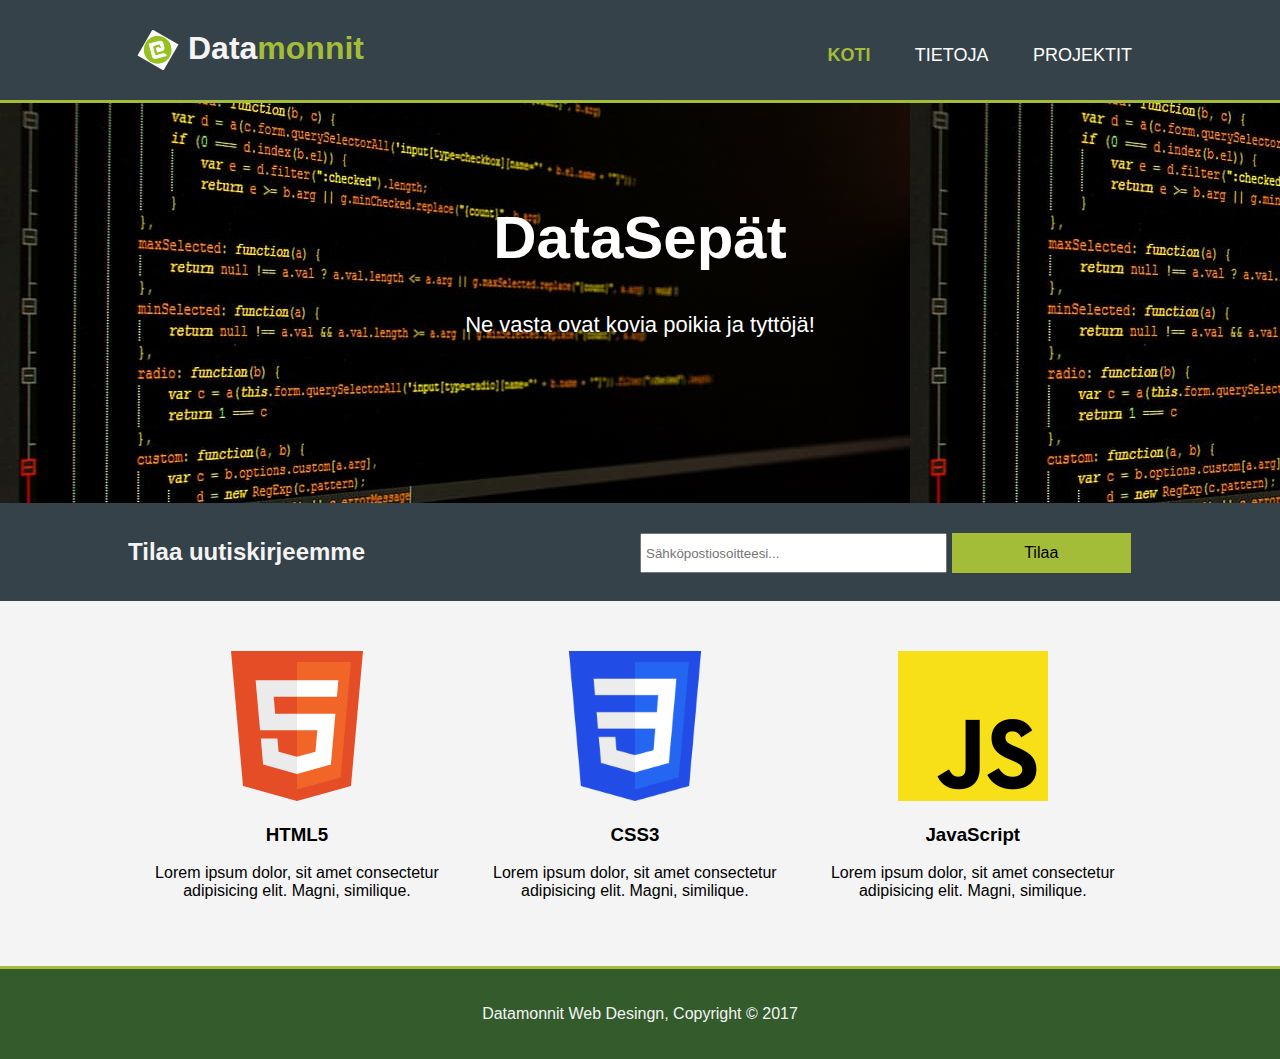
<file: Index.html>
<!DOCTYPE html>
<html>
    <head>
        <meta charset="UTF-8">
        <meta name="viewport" content="width=device-width"> 
        <title>NettiSivusto</title>
        <link rel="stylesheet" href="projekti.css">
    </head>
    <body>
        <header>
            <div class="container">
                <div id="branding">
                    <h1><img src="logo.jpg" alt="logo">Data<span class="highlight">monnit</span></h1>
                </div>
                <nav>
                    <ul>
                        <li><a href="Index.html" class="highlight">Koti</a></li>
                        <li><a href="tietoa.html">Tietoja</a></li>
                        <li><a href="projektit.html">Projektit</a></li>
                    </ul>
                </nav>
            </div>
        </header>

        <section id="showcase">
            <div class="container">
                <h1>DataSepät</h1>
                <p>Ne vasta ovat kovia poikia ja tyttöjä!</p>
            </div>
        </section>

        <section id="newsletter">
            <div class="container">
                <h2>Tilaa uutiskirjeemme</h2>
                <form>
                    <input type="email" placeholder="Sähköpostiosoitteesi...">
                    <button>Tilaa</button>
                </form>
            </div>
        </section>

        <section id="boxes">
            <div class="container">
                <div class="box">
                    <img src="HTML5_logo.svg" alt="HTML5 logo">
                    <h3>HTML5</h3>
                    <p>Lorem ipsum dolor, sit amet consectetur adipisicing elit. Magni, similique.</p>
                </div>

                <div class="box">
                    <img src="CSS3_logo.svg.png" alt="CSS3 logo">
                    <h3>CSS3</h3>
                    <p>Lorem ipsum dolor, sit amet consectetur adipisicing elit. Magni, similique.</p>
                </div>

                <div class="box">
                    <img src="JavaScript-logo.png" alt="JS logo">
                    <h3>JavaScript</h3>
                    <p>Lorem ipsum dolor, sit amet consectetur adipisicing elit. Magni, similique.</p>
                </div>
            </div>
        </section>

        <footer>
            <p>
                Datamonnit Web Desingn, Copyright &copy; 2017
            </p>
        </footer>

    </body>
</html>
</file>
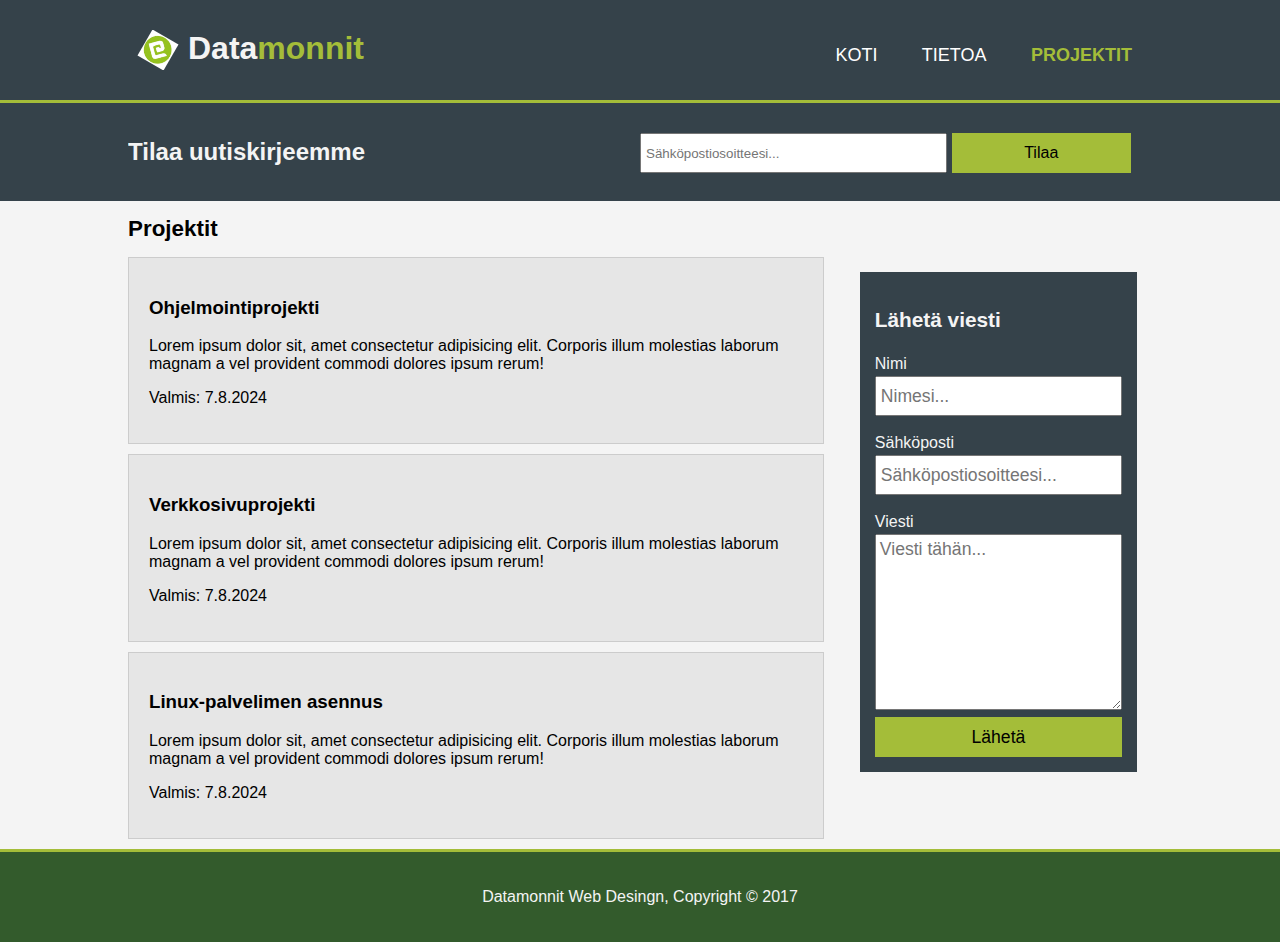
<file: projektit.html>
<!DOCTYPE html>
<html>
    <head>
        <meta charset="UTF-8">
        <meta name="viewport" content="width=device-width">
        <title>Datamonnit</title>
        <link rel="stylesheet" href="projekti.css">
    </head>
    <body>
        <header>
            <div class="container">
                <div id="branding">
                    <h1><img src="logo.jpg" alt="logo">Data<span class="highlight">monnit</span></h1>
                </div>
                <nav>
                    <ul>
                        <li><a href="Index.html">Koti</a></li>
                        <li><a href="tietoa.html">Tietoa</a></li>
                        <li><a href="projektit.html" class="highlight">Projektit</a></li>
                    </ul>
                </nav>
            </div>
        </header>


        <section id="newsletter">
            <div class="container">
                <h2>Tilaa uutiskirjeemme</h2>
                <form>
                    <input type="email" placeholder="Sähköpostiosoitteesi...">
                    <button>Tilaa</button>
                </form>
            </div>
        </section>

        <section id="main">
            <article class="container">
                <h1>Projektit</h1>
                <ul id="Projects">
                    <li>
                        <h3>Ohjelmointiprojekti</h3>
                        <p>
                            Lorem ipsum dolor sit, amet consectetur adipisicing elit. Corporis illum molestias laborum magnam a vel provident commodi dolores ipsum rerum!
                        </p>
                        <p>Valmis: 7.8.2024</p>
                    </li>

                    <li>
                        <h3>Verkkosivuprojekti</h3>
                        <p>
                            Lorem ipsum dolor sit, amet consectetur adipisicing elit. Corporis illum molestias laborum magnam a vel provident commodi dolores ipsum rerum!
                        </p>
                        <p>Valmis: 7.8.2024</p>
                    </li>

                    <li>
                        <h3>Linux-palvelimen asennus</h3>
                        <p>
                            Lorem ipsum dolor sit, amet consectetur adipisicing elit. Corporis illum molestias laborum magnam a vel provident commodi dolores ipsum rerum!
                        </p>
                        <p>Valmis: 7.8.2024</p>
                    </li>
                </ul>

                <aside id="sidebar">
                <div class="dark">
                    <h3>Lähetä viesti</h3>
                    <form class="message">
                        <div>
                            <label for="Nimi">Nimi</label><br>
                                <input type="text" placeholder="Nimesi...">
                        </div>

                        <div>
                            <label for="Sähköposti">Sähköposti</label><br>
                                <input type="email" placeholder="Sähköpostiosoitteesi...">
                        </div>

                        <div>
                            <label for="Viesti">Viesti</label><br>
                                <textarea rows="3" placeholder="Viesti tähän..."></textarea>
                        </div>
                        <button>Lähetä</button>
                    </form>
                </div>
            </aside>

            </article>

            
        </section>



        <footer>
            <p>
                Datamonnit Web Desingn, Copyright &copy; 2017
            </p>
        </footer>

    </body>
</html>
</file>
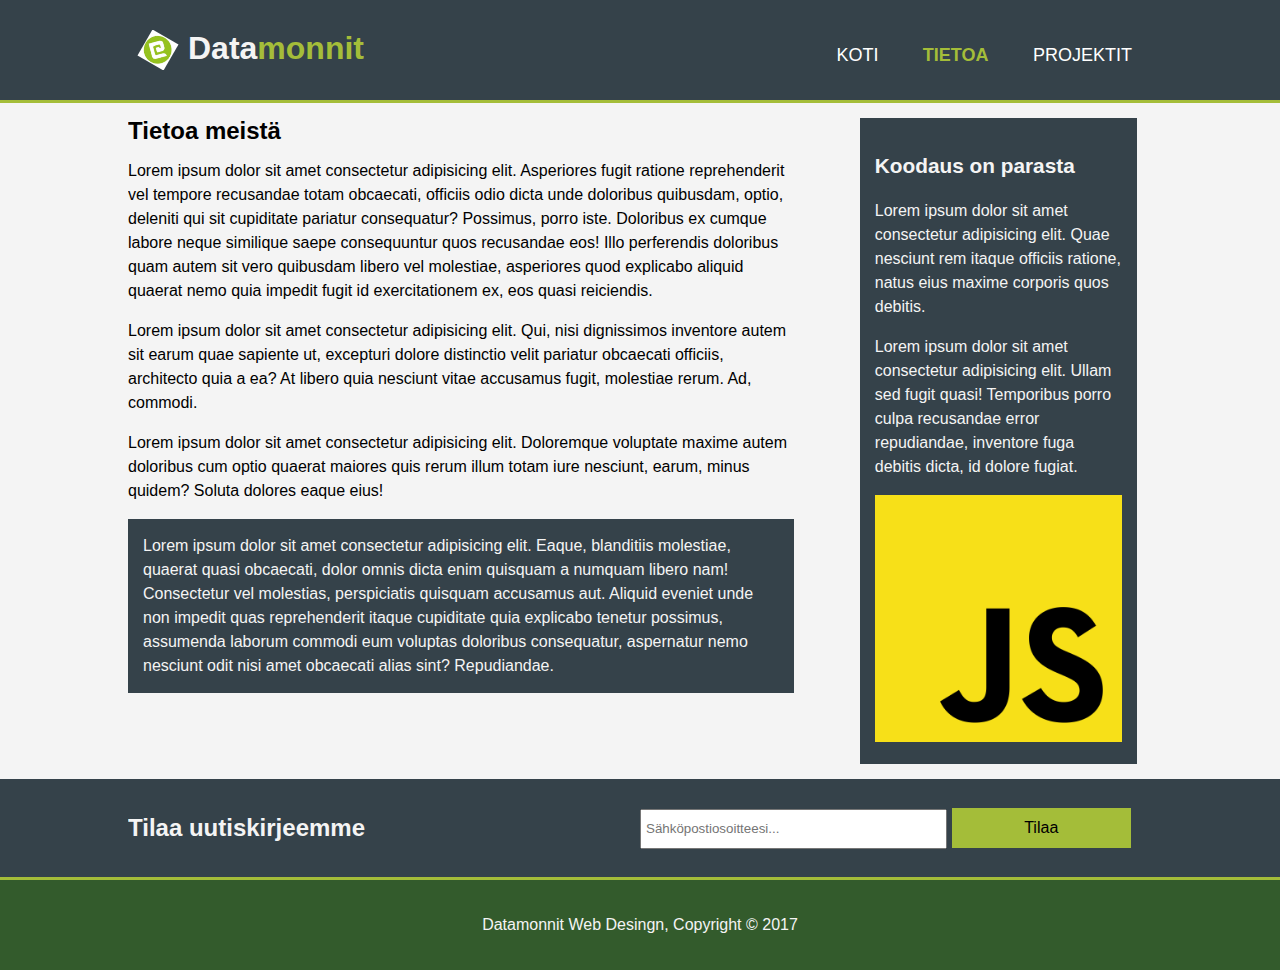
<file: tietoa.html>
<!DOCTYPE html>
<html>
    <head>
        <meta charset="UTF-8">
        <meta name="viewport" content="width=device-width">
        <title>Datamonnit</title>
        <link rel="stylesheet" href="projekti.css">
    </head>
    <body>
        <header>
            <div class="container">
                <div id="branding">
                    <h1><img src="logo.jpg" alt="logo">Data<span class="highlight">monnit</span></h1>
                </div>
                <nav>
                    <ul>
                        <li><a href="Index.html">Koti</a></li>
                        <li><a href="tietoa.html" class="highlight">Tietoa</a></li>
                        <li><a href="projektit.html">Projektit</a></li>
                    </ul>
                </nav>
            </div>
        </header>

        <section id="main">
            <div class="container">
                <article id="main-col">
                    <h1>Tietoa meistä</h1>
                        <p>
                            Lorem ipsum dolor sit amet consectetur adipisicing elit. Asperiores fugit ratione reprehenderit vel tempore recusandae totam obcaecati, officiis odio dicta unde doloribus quibusdam, optio, deleniti qui sit cupiditate pariatur consequatur? Possimus, porro iste. Doloribus ex cumque labore neque similique saepe consequuntur quos recusandae eos! Illo perferendis doloribus quam autem sit vero quibusdam libero vel molestiae, asperiores quod explicabo aliquid quaerat nemo quia impedit fugit id exercitationem ex, eos quasi reiciendis.
                        </p>

                        <p>
                            Lorem ipsum dolor sit amet consectetur adipisicing elit. Qui, nisi dignissimos inventore autem sit earum quae sapiente ut, excepturi dolore distinctio velit pariatur obcaecati officiis, architecto quia a ea? At libero quia nesciunt vitae accusamus fugit, molestiae rerum. Ad, commodi.
                        </p>

                        <p>
                            Lorem ipsum dolor sit amet consectetur adipisicing elit. Doloremque voluptate maxime autem doloribus cum optio quaerat maiores quis rerum illum totam iure nesciunt, earum, minus quidem? Soluta dolores eaque eius!
                        </p>

                        <p class="dark">
                            Lorem ipsum dolor sit amet consectetur adipisicing elit. Eaque, blanditiis molestiae, quaerat quasi obcaecati, dolor omnis dicta enim quisquam a numquam libero nam! Consectetur vel molestias, perspiciatis quisquam accusamus aut. Aliquid eveniet unde non impedit quas reprehenderit itaque cupiditate quia explicabo tenetur possimus, assumenda laborum commodi eum voluptas doloribus consequatur, aspernatur nemo nesciunt odit nisi amet obcaecati alias sint? Repudiandae.
                        </p>
                </article>
                    <aside id="sidebar">
                        <div class="dark">
                            <h3>Koodaus on parasta</h3>
                            <p>
                                Lorem ipsum dolor sit amet consectetur adipisicing elit. Quae nesciunt rem itaque officiis ratione, natus eius maxime corporis quos debitis.
                            </p>

                            <p>
                                Lorem ipsum dolor sit amet consectetur adipisicing elit. Ullam sed fugit quasi! Temporibus porro culpa recusandae error repudiandae, inventore fuga debitis dicta, id dolore fugiat.
                            </p>
                            <img src="JavaScript-logo.png" alt="JavaScript logo">
                        </div>
                    </aside>
            </div>
        </section>

        <section id="newsletter">
            <div class="container">
                <h2>Tilaa uutiskirjeemme</h2>
                <form>
                    <input type="email" placeholder="Sähköpostiosoitteesi...">
                    <button>Tilaa</button>
                </form>
            </div>
        </section>

        

        <footer>
            <p>
                Datamonnit Web Desingn, Copyright &copy; 2017
            </p>
        </footer>

    </body>
</html>
</file>
<file: projekti.css>
* {
    box-sizing: border-box;
}

body {
    font-size: 15px/1.5;
    font-family: "Arial", sans-serif;
    padding: 0;
    margin: 0;
    background-color: #f4f4f4;
}

ul {
    margin: 0;
    padding: 0;
}

.container {
    width: 80%;
    max-width: 1200px;
    margin: auto;
    overflow: hidden;
}

.highlight {
    color: #a4bd39;
    font-weight: bold;
}

.dark {
    background-color: #35424a;
    padding: 15px;
    color: #f4f4f4;
}

header {
    background-color: #35424a;
    color: #f4f4f4;
    padding: 30px 0;
    min-height: 70px;
    border-bottom: #a4bd39 3px solid;
}

#branding img{
    display: block;
    float: left;
    padding: 5px;
    margin: 0px 10px 0px 10px;
    height: 40px;
    transform: rotate(30deg);
}

#branding h1 {
    margin: 0;
}

header a {
    color: #ffffff;
    text-decoration: none;
    text-transform: uppercase;
    font-size: 18px;
}

header li {
    display: inline;
    padding: 0 20px;
}

header #branding {
    float: left;
}

header nav {
    float: right;
    margin-top: 15px;
}

#showcase {
    min-height: 400px;
    background-image: url(code-coding.jpg);
    text-align: center;
    color: #ffffff;
}

#showcase h1{
    font-size: 60px;
    margin-top: 100px;
}

#showcase p {
    font-size: 22px;
}

#newsletter {
    background-color: #35424a;
    color: #f4f4f4;
    padding: 15px 0;
}

#newsletter h2 {
    float: left;
    width: 50%;
}

#newsletter form {
    float: right;
    width: 50%;
}

#main h1 {
    font-size: 1.4em;
}

#newsletter input[type="email"] {
    width: 60%;
    padding: 4px;
    height: 40px;
    margin-top: 15px;
}

#newsletter button {
    width: 35%;
    min-width: 100px;
    background-color: #a4bd39;
    height: 40px;
    border: 0;
    font-size: 1em;
}

#boxes {
    margin: 40px 0;
}

#boxes .box {
    width: 33%;
    float: left;
    text-align: center;
    padding: 10px;
}

#boxes .box img {
    height: 150px;
}

#main-col {
    float: left;
    width: 65%;
    line-height: 1.5em;
}

#main-col h1 {
    font-size: 1.5em;
}

#sidebar {
    float: right;
    width: 30%;
    line-height: 1.5em;
    padding: 15px;
}

#sidebar h3 {
    font-size: 1.3em;
}

#sidebar img {
    max-width: 100%;
}

#Projects {
    float: left;
    max-width: 68%;
}

#Projects li{
    list-style-type: none;
    padding: 20px;
    border: #cccccc solid 1px;
    background-color: #e6e6e6;
    margin-bottom: 10px;
}

.message input {
    width: 100%;
    height: 40px;
    margin-bottom: 15px;
    padding: 4px;
    font-size: 1.1em;
}

.message textarea {
    height: 10em;
    padding: 4px;
    width: 100%;
    font-family: "Arial", sans-serif;
    font-size: 1.1em;
}

.message button {
    width: 100%;
    height: 40px;
    background-color: #a4bd39;
    border: 0;
    font-family: "Arial", sans-serif;
    font-size: 1.1em;
}

footer {
    padding: 20px;
    color: #f4f4f4;
    background-color: #335b2c;
    text-align: center;
    border-top: #a4bd39 3px solid;
}

@media only screen and (max-width: 768px) {
    .container {
        width: 95%;
    }

    header {
        padding: 10px 0;
    }

    #branding {
        width: 100%;
        clear: both;
    }

    header nav {
        margin-top: 0px;
        float: none;
        width: 100%;
        clear: both;
    }

    header nav ul {
        display: block;
        /*margin: 20px auto;*/
        width: 100%;
        text-align: center;
    }

    header nav ul li {
        width: 100%;
        display: block;
        clear: both;
        text-align: center;
        padding: 10px 0;
    }

    #newsletter {
        padding: 10px 0;
    }
    #newsletter h2 {
        width: 100%;
        font-size: 1.5em;
        margin-top: 15px;
        text-align: center;
    }
    #newsletter form {
        width: 100%;
        margin-top: 0;
    }
    #newsletter input[type="email"], .message input, .message textarea, #newsletter button, .message button {
        width: 100%;
        padding: 4px;
        height: 40px;
    }

    #boxes {
        margin-top: 20px;
    }
    #boxes .box {
        width: 100%;
        padding: 20px;
    }

    #sidebar, #main-col {
        width: 100%;
    }
    #Projects {
        width: 100%;
    }
}
</file>
